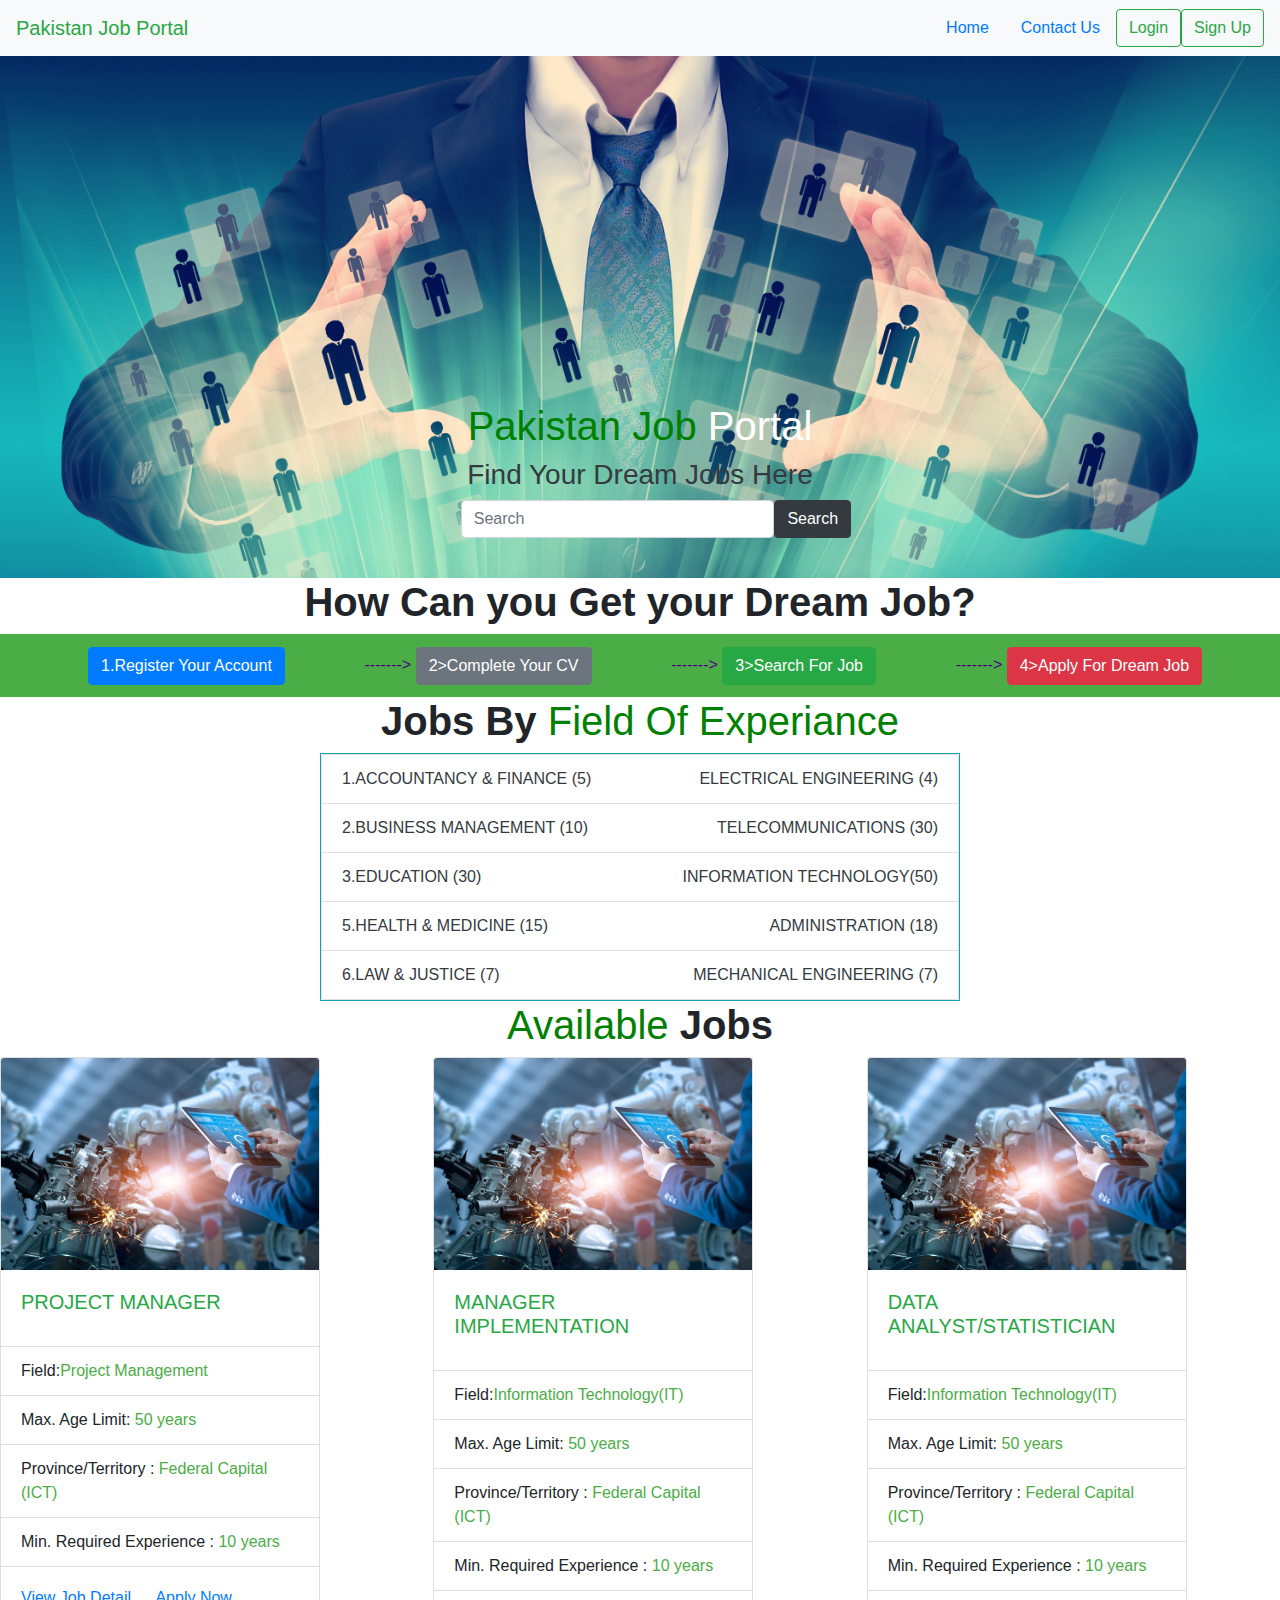
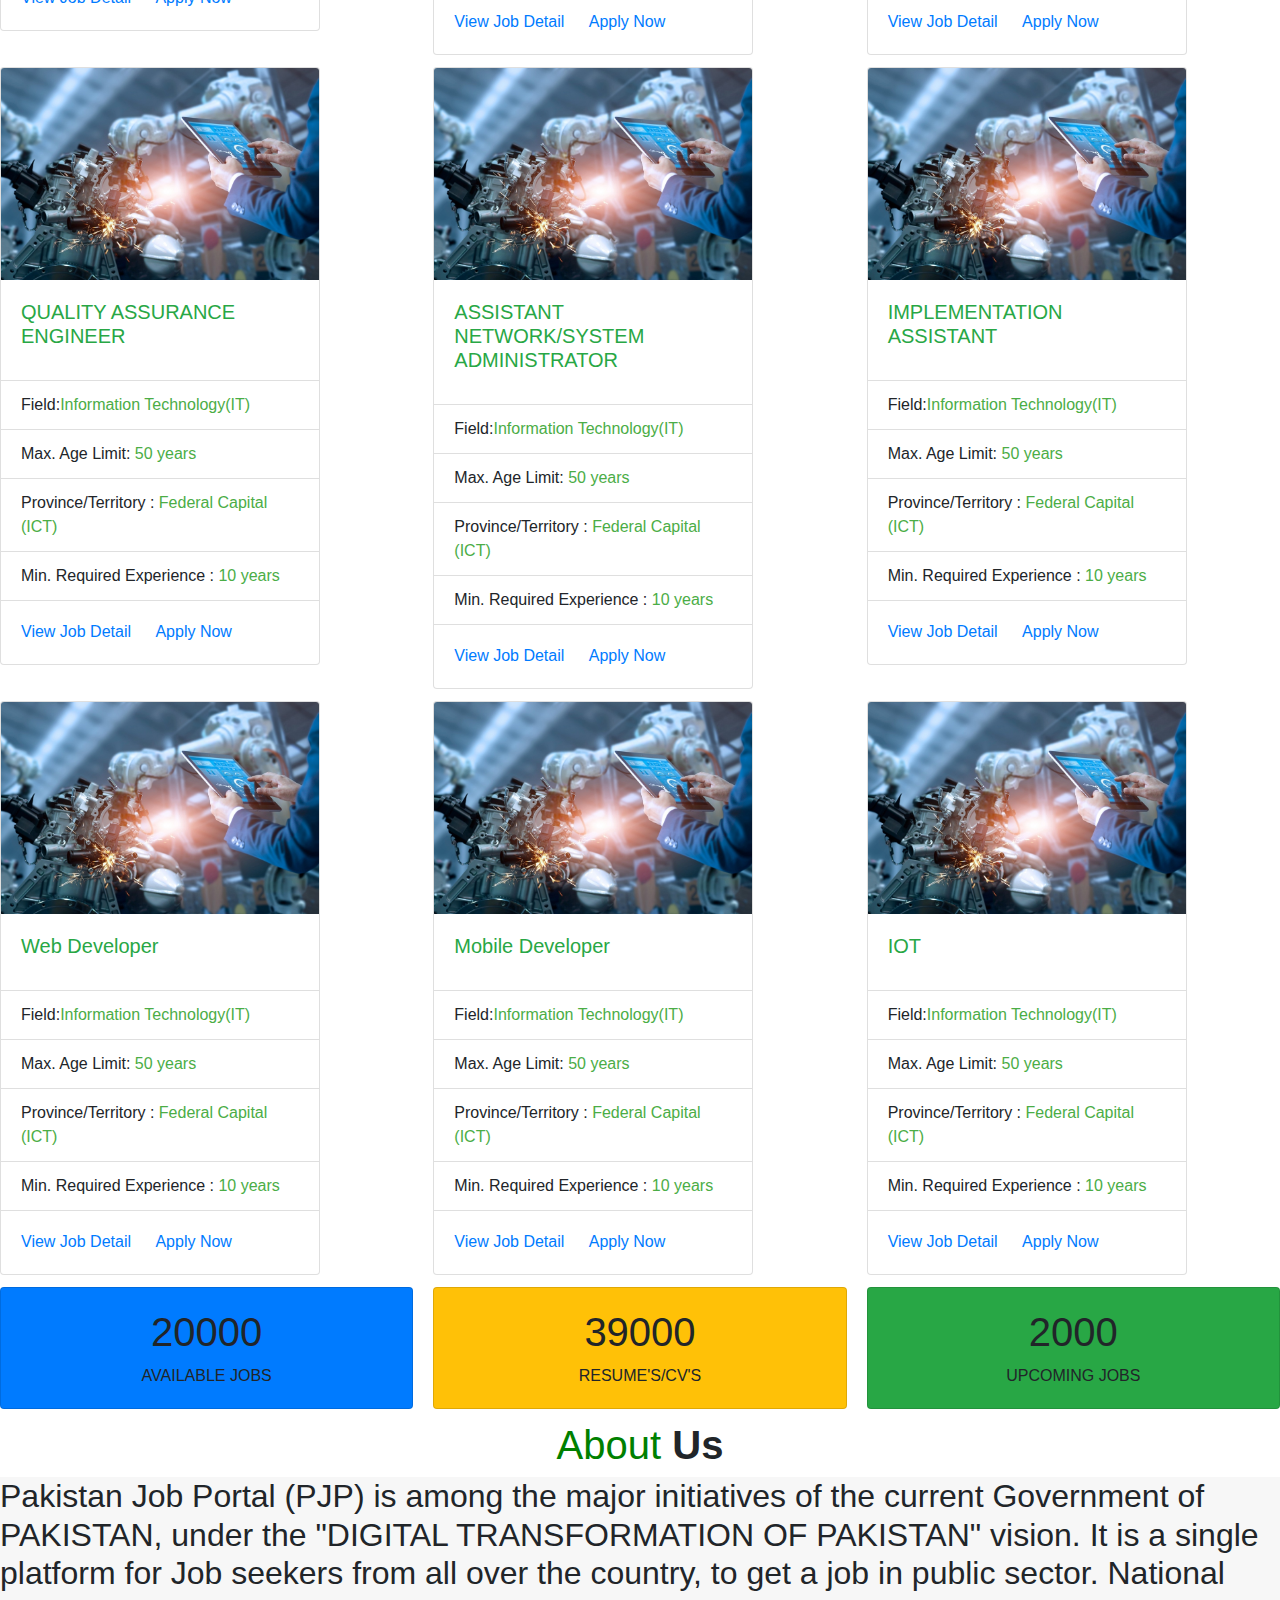
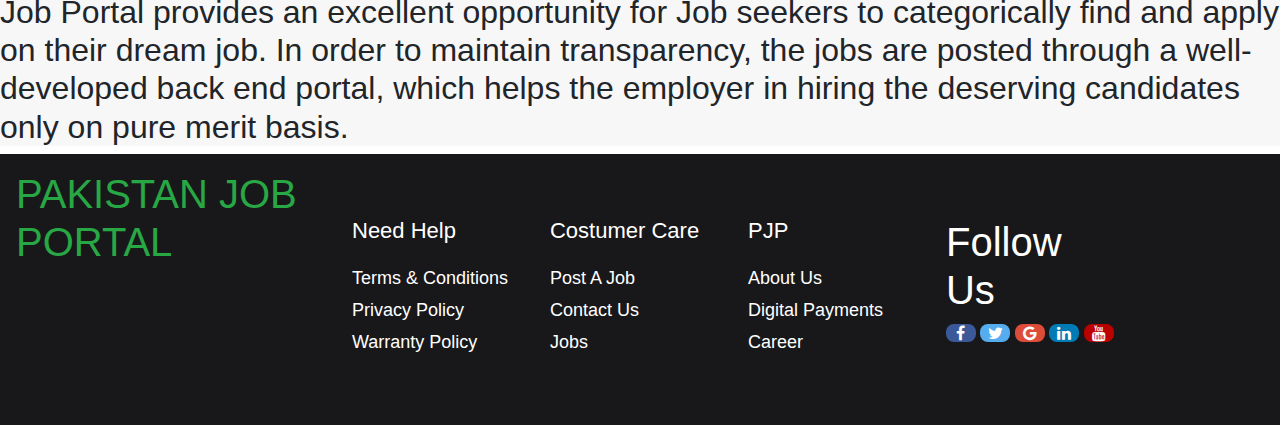
<file: index.html>
<!DOCTYPE html>
<html lang="en">

<head>
  <meta charset="UTF-8">
  <meta name="viewport" content="width=device-width, initial-scale=1.0">
  <title>Document</title>
  <link rel="stylesheet" href="bootstrap.min.css">
  <link rel="stylesheet" href="index.css">
  <link rel="stylesheet" href="https://cdnjs.cloudflare.com/ajax/libs/font-awesome/4.7.0/css/font-awesome.min.css">
</head>

<body>
  <nav class="navbar navbar-light bg-light">
    <a class="navbar-brand text-success" href="#">Pakistan Job Portal</a>
    <form class="form-inline">
      <ul class="nav justify-content-end">
        <li class="nav-item">
          <a class="nav-link active" href="#">Home</a>
        </li>
        <li class="nav-item">
          <a class="nav-link" href="contact.html">Contact Us</a>
        </li>

      </ul>
      <button class="btn btn-outline-success my-2 my-sm-0" type="submit">Login</button>
      <button class="btn btn-outline-success my-2 my-sm-0" type="submit">Sign Up</button>
    </form>
  </nav>
  <div id="carouselExampleSlidesOnly" class="carousel slide" data-ride="carousel">
    <div class="carousel-inner">
      <div class="carousel-item active">
        <img class="d-block w-100 h-auto" src="2.jpg" alt="First slide">
        <div class="carousel-caption d-none d-md-block">
          <h1><span style="color:green">Pakistan Job</span> Portal</h1>
          <h3 class="text-dark">Find Your Dream Jobs Here</h3>
          <form id="search" class="form-inline my-2 my-lg-0">
            <input id="search-width" class="form-control mr-sm-6" type="search" placeholder="Search"
              aria-label="Search">
            <button class="btn btn-dark my-2 my-sm-0" type="submit">Search</button>
          </form>
        </div>
      </div>


    </div>
  </div>
  <h1 class="text-center font-weight-bold">How Can you Get your Dream Job?</h1>
  <div class="container-fluid">
    <button type="button" class="btn btn-primary">1.Register Your Account</button>
    <div>
      <span style="color: indigo;">-------></span>
      <button type="button" class="btn btn-secondary">2>Complete Your CV</button>
    </div>
    <div>
      <span style="color: indigo;">-------></span>
      <button type="button" class="btn btn-success">3>Search For Job</button>
    </div>
    <div>

      <span style="color: indigo;">-------></span>
      <button type="button" class="btn btn-danger">4>Apply For Dream Job</button>
    </div>

  </div>
  <h1 class="text-center font-weight-bold">Jobs By <span style="color: green; font-weight: 300; font-size: 100;">Field
      Of Experiance</span></h1>

  <div id="list" class="list-group border border-info">
    <a class="list-group-item text-dark">
      1.ACCOUNTANCY & FINANCE (5)<span class="list-right">ELECTRICAL ENGINEERING (4)</span>
    </a>
    <a class="list-group-item text-dark">2.BUSINESS MANAGEMENT (10) <span class="list-right">TELECOMMUNICATIONS
        (30)</span></a>
    <a class="list-group-item text-dark">3.EDUCATION (30) <span class="list-right">INFORMATION TECHNOLOGY(50)</span></a>
    <a class="list-group-item text-dark">5.HEALTH & MEDICINE (15)<span class="list-right">ADMINISTRATION (18)</span></a>
    <a class="list-group-item text-dark">6.LAW & JUSTICE (7)<span class="list-right">MECHANICAL ENGINEERING
        (7)</span></a>

  </div>
  <h1 class="text-center font-weight-bold"><span
      style="color: green; font-weight: 300; font-size: 100;">Available</span> Jobs</h1>
  <div class="card-columns">


    <div class="card" style="width: 20rem;">
      <img class="card-img-top" src="4.jpg"
        alt="Card image cap">
      <div class="card-body">
        <h5 class="card-title" style="color: #28a745;">PROJECT MANAGER</h5>

      </div>
      <ul class="list-group list-group-flush">
        <li class="list-group-item">Field:<span style="color: #4bad46;">Project Management</span></li>
        <li class="list-group-item">Max. Age Limit: <span style="color: #4bad46;">50 years</span></li>
        <li class="list-group-item">Province/Territory : <span style="color: #4bad46;">Federal Capital (ICT)</span>
        </li>
        <li class="list-group-item">Min. Required Experience : <span style="color: #4bad46;">10 years</span></li>
      </ul>
      <div class="card-body">
        <a href="#" class="card-link">View Job Detail</a>
        <a href="#" class="card-link">Apply Now</a>
      </div>
    </div>
    <div class="card" style="width: 20rem;">
      <img class="card-img-top" src="4.jpg"
        alt="Card image cap">
      <div class="card-body">
        <h5 class="card-title" style="color: #28a745;">MANAGER IMPLEMENTATION</h5>

      </div>
      <ul class="list-group list-group-flush">
        <li class="list-group-item">Field:<span style="color: #4bad46;">Information Technology(IT)</span></li>
        <li class="list-group-item">Max. Age Limit: <span style="color: #4bad46;">50 years</span></li>
        <li class="list-group-item">Province/Territory : <span style="color: #4bad46;">Federal Capital (ICT)</span>
        </li>
        <li class="list-group-item">Min. Required Experience : <span style="color: #4bad46;">10 years</span></li>
      </ul>
      <div class="card-body">
        <a href="#" class="card-link">View Job Detail</a>
        <a href="#" class="card-link">Apply Now</a>
      </div>
    </div>
    <div class="card" style="width: 20rem;">
      <img class="card-img-top" src="4.jpg"
        alt="Card image cap">
      <div class="card-body">
        <h5 class="card-title" style="color: #28a745;">DATA ANALYST/STATISTICIAN</h5>

      </div>
      <ul class="list-group list-group-flush">
        <li class="list-group-item">Field:<span style="color: #4bad46;">Information Technology(IT)</span></li>
        <li class="list-group-item">Max. Age Limit: <span style="color: #4bad46;">50 years</span></li>
        <li class="list-group-item">Province/Territory : <span style="color: #4bad46;">Federal Capital (ICT)</span>
        </li>
        <li class="list-group-item">Min. Required Experience : <span style="color: #4bad46;">10 years</span></li>
      </ul>
      <div class="card-body">
        <a href="#" class="card-link">View Job Detail</a>
        <a href="#" class="card-link">Apply Now</a>
      </div>
    </div>
  </div>
  <div class="card-columns">
    <div class="card" style="width: 20rem;">
      <img class="card-img-top" src="4.jpg"
        alt="Card image cap">
      <div class="card-body">
        <h5 class="card-title" style="color: #28a745;">QUALITY ASSURANCE ENGINEER</h5>

      </div>
      <ul class="list-group list-group-flush">
        <li class="list-group-item">Field:<span style="color: #4bad46;">Information Technology(IT)</span></li>
        <li class="list-group-item">Max. Age Limit: <span style="color: #4bad46;">50 years</span></li>
        <li class="list-group-item">Province/Territory : <span style="color: #4bad46;">Federal Capital (ICT)</span>
        </li>
        <li class="list-group-item">Min. Required Experience : <span style="color: #4bad46;">10 years</span></li>
      </ul>
      <div class="card-body">
        <a href="#" class="card-link">View Job Detail</a>
        <a href="#" class="card-link">Apply Now</a>
      </div>
    </div>
    <div class="card" style="width: 20rem;">
      <img class="card-img-top" src="4.jpg"
        alt="Card image cap">
      <div class="card-body">
        <h5 class="card-title" style="color: #28a745;">ASSISTANT NETWORK/SYSTEM ADMINISTRATOR</h5>

      </div>
      <ul class="list-group list-group-flush">
        <li class="list-group-item">Field:<span style="color: #4bad46;">Information Technology(IT)</span></li>
        <li class="list-group-item">Max. Age Limit: <span style="color: #4bad46;">50 years</span></li>
        <li class="list-group-item">Province/Territory : <span style="color: #4bad46;">Federal Capital (ICT)</span>
        </li>
        <li class="list-group-item">Min. Required Experience : <span style="color: #4bad46;">10 years</span></li>
      </ul>
      <div class="card-body">
        <a href="#" class="card-link">View Job Detail</a>
        <a href="#" class="card-link">Apply Now</a>
      </div>
    </div>
    <div class="card" style="width: 20rem;">
      <img class="card-img-top" src="4.jpg"
        alt="Card image cap">
      <div class="card-body">
        <h5 class="card-title" style="color: #28a745;">IMPLEMENTATION ASSISTANT</h5>

      </div>
      <ul class="list-group list-group-flush">
        <li class="list-group-item">Field:<span style="color: #4bad46;">Information Technology(IT)</span></li>
        <li class="list-group-item">Max. Age Limit: <span style="color: #4bad46;">50 years</span></li>
        <li class="list-group-item">Province/Territory : <span style="color: #4bad46;">Federal Capital (ICT)</span>
        </li>
        <li class="list-group-item">Min. Required Experience : <span style="color: #4bad46;">10 years</span></li>
      </ul>
      <div class="card-body">
        <a href="#" class="card-link">View Job Detail</a>
        <a href="#" class="card-link">Apply Now</a>
      </div>
    </div>
  </div>
  <div class="card-columns">
    <div class="card" style="width: 20rem;">
      <img class="card-img-top" src="4.jpg"
        alt="Card image cap">
      <div class="card-body">
        <h5 class="card-title" style="color: #28a745;">Web Developer</h5>

      </div>
      <ul class="list-group list-group-flush">
        <li class="list-group-item">Field:<span style="color: #4bad46;">Information Technology(IT)</span></li>
        <li class="list-group-item">Max. Age Limit: <span style="color: #4bad46;">50 years</span></li>
        <li class="list-group-item">Province/Territory : <span style="color: #4bad46;">Federal Capital (ICT)</span>
        </li>
        <li class="list-group-item">Min. Required Experience : <span style="color: #4bad46;">10 years</span></li>
      </ul>
      <div class="card-body">
        <a href="#" class="card-link">View Job Detail</a>
        <a href="#" class="card-link">Apply Now</a>
      </div>
    </div>
    <div class="card" style="width: 20rem;">
      <img class="card-img-top" src="4.jpg"
        alt="Card image cap">
      <div class="card-body">
        <h5 class="card-title" style="color: #28a745;">Mobile Developer</h5>

      </div>
      <ul class="list-group list-group-flush">
        <li class="list-group-item">Field:<span style="color: #4bad46;">Information Technology(IT)</span></li>
        <li class="list-group-item">Max. Age Limit: <span style="color: #4bad46;">50 years</span></li>
        <li class="list-group-item">Province/Territory : <span style="color: #4bad46;">Federal Capital (ICT)</span>
        </li>
        <li class="list-group-item">Min. Required Experience : <span style="color: #4bad46;">10 years</span></li>
      </ul>
      <div class="card-body">
        <a href="#" class="card-link">View Job Detail</a>
        <a href="#" class="card-link">Apply Now</a>
      </div>
    </div>
    <div class="card" style="width: 20rem;">
      <img class="card-img-top" src="4.jpg"
        alt="Card image cap">
      <div class="card-body">
        <h5 class="card-title" style="color: #28a745;">IOT</h5>

      </div>
      <ul class="list-group list-group-flush">
        <li class="list-group-item">Field:<span style="color: #4bad46;">Information Technology(IT)</span></li>
        <li class="list-group-item">Max. Age Limit: <span style="color: #4bad46;">50 years</span></li>
        <li class="list-group-item">Province/Territory : <span style="color: #4bad46;">Federal Capital (ICT)</span>
        </li>
        <li class="list-group-item">Min. Required Experience : <span style="color: #4bad46;">10 years</span></li>
      </ul>
      <div class="card-body">
        <a href="#" class="card-link">View Job Detail</a>
        <a href="#" class="card-link">Apply Now</a>
      </div>
    </div>


  </div>
  <div class="card-columns">
    <div class="card bg-primary">
      <div class="card-body text-center">
        <h1 style="text-align: center;">20000</h1>
        <p class="card-text">AVAILABLE JOBS</p>
      </div>
    </div>
    <div class="card bg-warning">
      <div class="card-body text-center">
        <h1 style="text-align: center;">39000</h1>
        <p class="card-text">RESUME'S/CV'S</p>
      </div>
    </div>
    <div class="card bg-success">
      <div class="card-body text-center">
        <h1 style="text-align: center;">2000</h1>
        <p class="card-text">UPCOMING JOBS</p>
      </div>
    </div>

  </div>
  <h1 class="text-center font-weight-bold"><span style="color: green; font-weight: 300; font-size: 100;">About</span> Us
  </h1>
  <div style="display: flex;">
    <h2 style="width: 100%; background-color: #f7f7f7;">Pakistan Job Portal (PJP) is among the major initiatives of the current Government of PAKISTAN, under the "DIGITAL TRANSFORMATION OF PAKISTAN"
      vision. It is a single platform for Job seekers from all over the country, to get a job
     in public sector. National Job Portal provides an excellent opportunity for Job seekers to categorically find and
     apply on their dream job. In order to maintain transparency, the jobs are posted through a well-developed back end
     portal, which helps the employer in hiring the deserving candidates only on pure merit basis.</h2>
     
  </div>
  <div class="footer">
    <div class="inner_footer">
        <div class="logo_container">
            <h1 class="text-success">PAKISTAN JOB PORTAL</h1>
        </div>
        <div class="footer_third">
            <h1>Need Help</h1>
            <a href="#">Terms &amp; Conditions</a>
            <a href="#">Privacy Policy</a>
            <a href="#">Warranty Policy</a>
        </div>
        <div class="footer_third">
            <h1>Costumer Care</h1>
            <a href="#">Post A Job</a>
            <a href="#">Contact Us</a>
            <a href="#">Jobs</a>
        </div>
        <div class="footer_third">
            <h1>PJP</h1>
            <a href="#">About Us</a>
            <a href="#">Digital Payments</a>
            <a href="#">Career</a>
        </div>
        <div class="icon-bar">
            <h1 style="color: white; font-family: Arial, Helvetica, sans-serif;">Follow Us</h1>
            <a href="#" class="facebook"><i class="fa fa-facebook"></i></a>
            <a href="#" class="twitter"><i class="fa fa-twitter"></i></a>
            <a href="https://www.google.com/" class="google"><i class="fa fa-google"></i></a>
            <a href="#" class="linkedin"><i class="fa fa-linkedin"></i></a>
            <a href="#" class="youtube"><i class="fa fa-youtube"></i></a>
          </div>
    </div>
</div>








  <script src="bootstrap.min.js"></script>
</body>

</html>
</file>
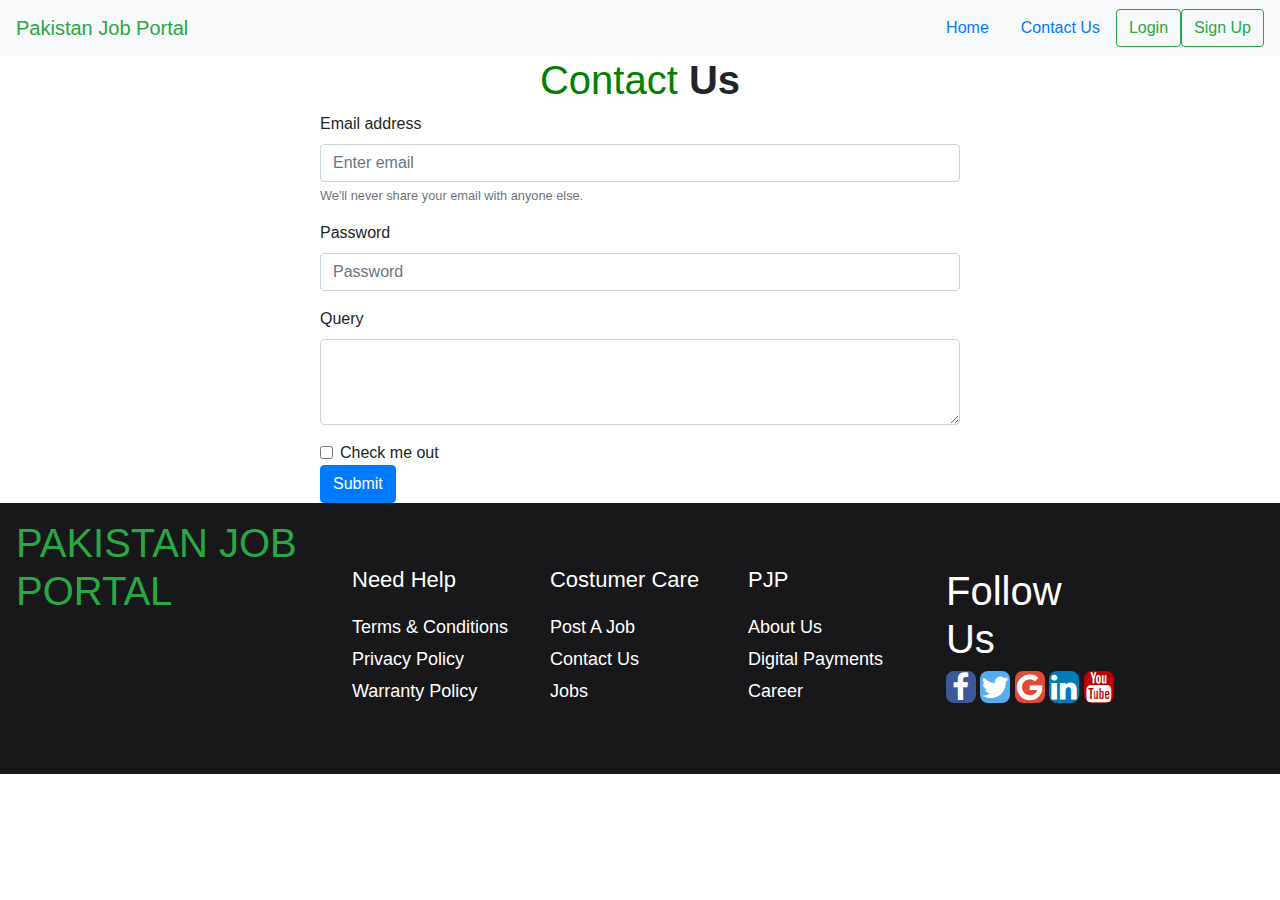
<file: contact.html>
<!DOCTYPE html>
<html lang="en">
<head>
    <meta charset="UTF-8">
    <meta name="viewport" content="width=device-width, initial-scale=1.0">
    <title>Document</title>
    <link rel="stylesheet" href="bootstrap.min.css">
    <link rel="stylesheet" href="https://cdnjs.cloudflare.com/ajax/libs/font-awesome/4.7.0/css/font-awesome.min.css">
    <link rel="stylesheet" href="index.css">
</head>
<body>
    <nav class="navbar navbar-light bg-light">
        <a class="navbar-brand text-success" href="#">Pakistan Job Portal</a>
        <form class="form-inline">
          <ul class="nav justify-content-end">
            <li class="nav-item">
              <a class="nav-link active" href="index.html">Home</a>
            </li>
            <li class="nav-item">
              <a class="nav-link" href="contact.html">Contact Us</a>
            </li>
    
          </ul>
          <button class="btn btn-outline-success my-2 my-sm-0" type="submit">Login</button>
          <button class="btn btn-outline-success my-2 my-sm-0" type="submit">Sign Up</button>
        </form>
      </nav>
      <h1 class="text-center font-weight-bold"><span style="color: green; font-weight: 300; font-size: 100;">Contact</span> Us
      </h1>
      <form style="width: 50%; margin-left: 25%;">
        <div class="form-group">
          <label for="exampleInputEmail1">Email address</label>
          <input type="email" class="form-control" id="exampleInputEmail1" aria-describedby="emailHelp" placeholder="Enter email">
          <small id="emailHelp" class="form-text text-muted">We'll never share your email with anyone else.</small>
        </div>
        <div class="form-group">
          <label for="exampleInputPassword1">Password</label>
          <input type="password" class="form-control" id="exampleInputPassword1" placeholder="Password">
        </div>
        <div class="form-group">
            <label for="exampleFormControlTextarea1">Query</label>
            <textarea class="form-control" id="exampleFormControlTextarea1" rows="3"></textarea>
          </div>
        <div class="form-check">
          <input type="checkbox" class="form-check-input" id="exampleCheck1">
          <label class="form-check-label" for="exampleCheck1">Check me out</label>
        </div>
        <button type="submit" class="btn btn-primary">Submit</button>
       
      </form>
      <div class="footer">
        <div class="inner_footer">
            <div class="logo_container">
                <h1 class="text-success">PAKISTAN JOB PORTAL</h1>
            </div>
            <div class="footer_third">
                <h1>Need Help</h1>
                <a href="#">Terms &amp; Conditions</a>
                <a href="#">Privacy Policy</a>
                <a href="#">Warranty Policy</a>
            </div>
            <div class="footer_third">
                <h1>Costumer Care</h1>
                <a href="#">Post A Job</a>
                <a href="#">Contact Us</a>
                <a href="#">Jobs</a>
            </div>
            <div class="footer_third">
                <h1>PJP</h1>
                <a href="#">About Us</a>
                <a href="#">Digital Payments</a>
                <a href="#">Career</a>
            </div>
            <div class="icon-bar">
                <h1 style="color: white; font-family: Arial, Helvetica, sans-serif;">Follow Us</h1>
                <a href="#" class="facebook"><i class="fa fa-facebook"></i></a>
                <a href="#" class="twitter"><i class="fa fa-twitter"></i></a>
                <a href="https://www.google.com/" class="google"><i class="fa fa-google"></i></a>
                <a href="#" class="linkedin"><i class="fa fa-linkedin"></i></a>
                <a href="#" class="youtube"><i class="fa fa-youtube"></i></a>
              </div>
        </div>
    </div>

      <script src="bootstrap.min.js"></script>
    
</body>
</html>
</file>
<file: index.css>
#search{
    margin-left: 30%;
    margin-top: 10%;
}
#search-width{
    width: 50%;
}
.container-fluid{
    background-color: #4bad46;
    width: 100%;
   max-height: 10%; 
   padding: 1%;
   
}
.container-fluid>button{
    margin-left: 6%;
}

.container-fluid>div{
   display: inline;
   margin-left: 6%;
}
.list-right{
   float: right;
   text-align: right;
}
#list{
    max-width: 50%;
    margin-left: 25%;
}
.footer{
    position: relative;
    width: 100%;
    display: block;
    overflow: hidden;
    padding: 5% 0;
    box-sizing: border-box;
    background-color: #18181a;
      
  }
  .inner_footer{
    display: block;
    margin: 0 auto;
    width: 75%;
    height: 100%;
  }
  
  .inner_footer .logo_container{
    width: 35%;
    float: left;
    height: 100%;
    display: block;
    margin-left: -15%;
    margin-top: -5%;
  }
  .inner_footer .logo_container img{
    width: 30%;
    height: auto;
  
  }
  .inner_footer .footer_third{
    width: calc(21.6666666667% - 20px);
    margin-right: 10px;
    float: left;
    height: 100%;
  
  }
  .inner_footer .footer_third h1{
    font-family: Arial, Helvetica, sans-serif;
    font-size: 22px;
    color: white;
    display: block;
    width: 100%;
    margin-bottom: 20px;
  
  }
  .inner_footer .footer_third a{
    font-family: Arial, Helvetica, sans-serif;
    font-size: 18px;
    color: white;
    display: block;
    font-weight: 200;
    width: 100%;
    padding-bottom: 5px;
    
  }
  .fa {
    padding: 1px;
    font-size: 30px;
    width: 30px;
    text-align: center;
    text-decoration: none;
    border-radius: 8px;
  }
  
  
  .fa:hover {
    opacity: 0.7;
  }
  
  
  
  
  .fa-facebook {
    background: #3B5998;
    color: white;
  }
  
  
  .fa-twitter {
    background: #55ACEE;
    color: white;
  }
  .fa-google {
    background: #dd4b39;
    color: white;
  }
  
  .fa-linkedin {
    background: #007bb5;
    color: white;
  }
  
  .fa-youtube {
    background: #bb0000;
    color: white;
  }
</file>
